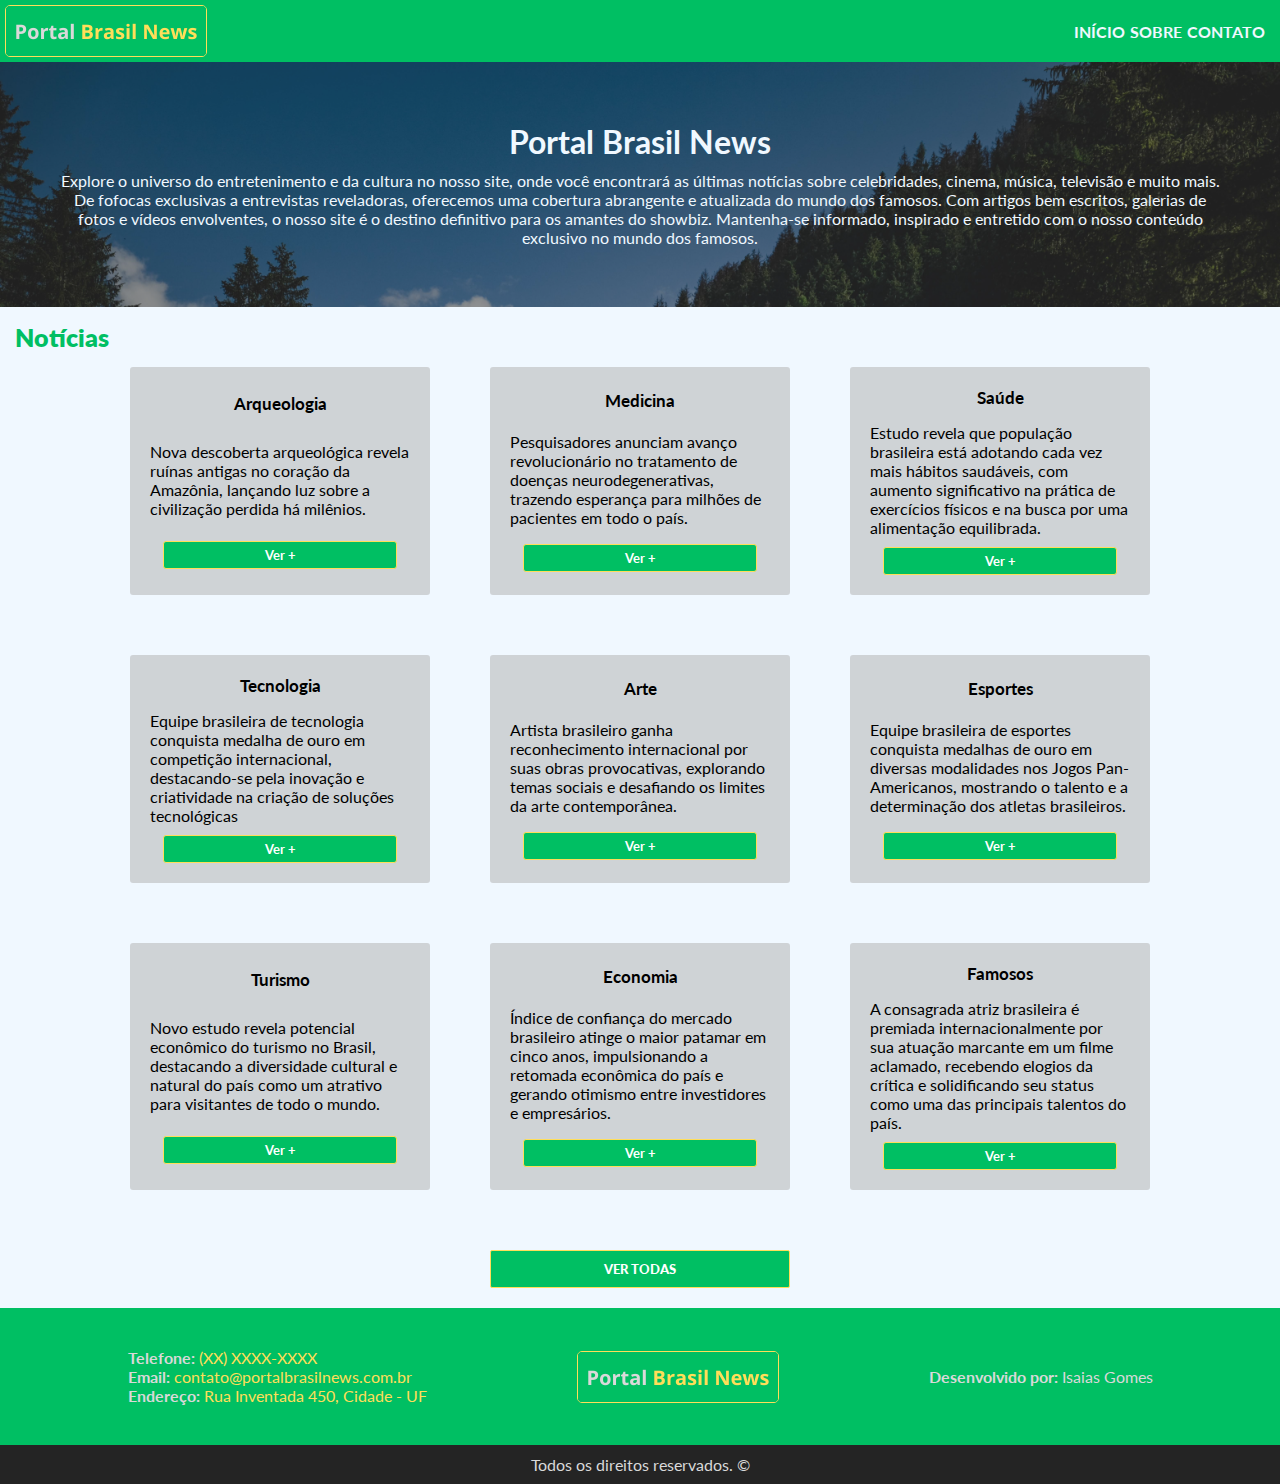
<file: index.html>
<!DOCTYPE html>
<html lang="pt-br">
<head>
    <meta charset="UTF-8">
    <meta http-equiv="X-UA-Compatible" content="IE=edge">
    <meta name="viewport" content="width=device-width, initial-scale=1.0">
    <link rel="preconnect" href="https://fonts.googleapis.com">
    <link rel="preconnect" href="https://fonts.gstatic.com" crossorigin>
    <link href="https://fonts.googleapis.com/css2?family=Lato:wght@400;700;900&display=swap" rel="stylesheet">
    <link rel="shortcut icon" href="assets/favicon.png" type="image/x-icon">
    <link rel="stylesheet" href="style.css">
    <title>Portal Brasil News - O melhor portal de noticias do pais</title>
</head>
<body>
    <section id="header">
        <img src="assets/logo.png" alt="Logo" id="logo">
        <nav id="navbar">
            <a href="index.html">Início</a>
            <a href="pages/about.html">Sobre</a>
            <a href="#address">Contato</a>
        </nav>
    </section>

    <section id="banner">
        <div>
            <h1>Portal Brasil News</h1>
            <p>Explore o universo do entretenimento e da cultura no nosso site, onde você encontrará as últimas notícias sobre celebridades, cinema, música, televisão e muito mais. De fofocas exclusivas a entrevistas reveladoras, oferecemos uma cobertura abrangente e atualizada do mundo dos famosos. Com artigos bem escritos, galerias de fotos e vídeos envolventes, o nosso site é o destino definitivo para os amantes do showbiz. Mantenha-se informado, inspirado e entretido com o nosso conteúdo exclusivo no mundo dos famosos.</p>
        </div>
    </section>

<section>
    <h2 id="news-title">Notícias</h2>

    <section id="news">
       
        <div class="news-card">
            <h4>Arqueologia</h4>
            <p>Nova descoberta arqueológica revela ruínas antigas no coração da Amazônia, lançando luz sobre a civilização perdida há milênios.</p>
            <button>Ver +</button>
        </div>

        <div class="news-card">
            <h4>Medicina</h4>
            <p>Pesquisadores anunciam avanço revolucionário no tratamento de doenças neurodegenerativas, trazendo esperança para milhões de pacientes em todo o país.</p>
            <button>Ver +</button>
        </div>

        <div class="news-card">
            <h4>Saúde</h4>
            <p>Estudo revela que população brasileira está adotando cada vez mais hábitos saudáveis, com aumento significativo na prática de exercícios físicos e na busca por uma alimentação equilibrada.</p>
            <button>Ver +</button>
        </div>

        <div class="news-card">
            <h4>Tecnologia</h4>
            <p>Equipe brasileira de tecnologia conquista medalha de ouro em competição internacional, destacando-se pela inovação e criatividade na criação de soluções tecnológicas</p>
            <button>Ver +</button>
        </div>

        <div class="news-card">
            <h4>Arte</h4>
            <p>Artista brasileiro ganha reconhecimento internacional por suas obras provocativas, explorando temas sociais e desafiando os limites da arte contemporânea.</p>
            <button>Ver +</button>
        </div>

        <div class="news-card">
            <h4>Esportes</h4>
            <p>Equipe brasileira de esportes conquista medalhas de ouro em diversas modalidades nos Jogos Pan-Americanos, mostrando o talento e a determinação dos atletas brasileiros.</p>
            <button>Ver +</button>
        </div>

        <div class="news-card">
            <h4>Turismo</h4>
            <p>Novo estudo revela potencial econômico do turismo no Brasil, destacando a diversidade cultural e natural do país como um atrativo para visitantes de todo o mundo.</p>
            <button>Ver +</button>
        </div>

        <div class="news-card">
            <h4>Economia</h4>
            <p>Índice de confiança do mercado brasileiro atinge o maior patamar em cinco anos, impulsionando a retomada econômica do país e gerando otimismo entre investidores e empresários.</p>
            <button>Ver +</button>
        </div>

        <div class="news-card">
            <h4>Famosos</h4>
            <p>A consagrada atriz brasileira é premiada internacionalmente por sua atuação marcante em um filme aclamado, recebendo elogios da crítica e solidificando seu status como uma das principais talentos do país.</p>
            <button>Ver +</button>
        </div>

    </section>
    <div class="btn-container">
        <button class="btn-more">Ver todas</button>
    </div>
    
</section>

<section id="info">
    <div class="address" id="address">
        <p><strong>Telefone: </strong> (XX) XXXX-XXXX</p>
        <p><strong>Email: </strong>contato@portalbrasilnews.com.br</p>
        <p>
            <strong>Endereço: </strong>
            Rua Inventada 450, Cidade - UF
        </p>
    </div>
    <img src="assets/logo.png" alt="">
    <div class="creator">
        <p><strong>Desenvolvido por: </strong> <a href="https://github.com/isaiasrpgomes" target="_blank">Isaias Gomes</a></p>
    </div>
</section>

<section id="footer">
    <p>Todos os direitos reservados. ©</p>
</section>
</body>
</html>
</file>
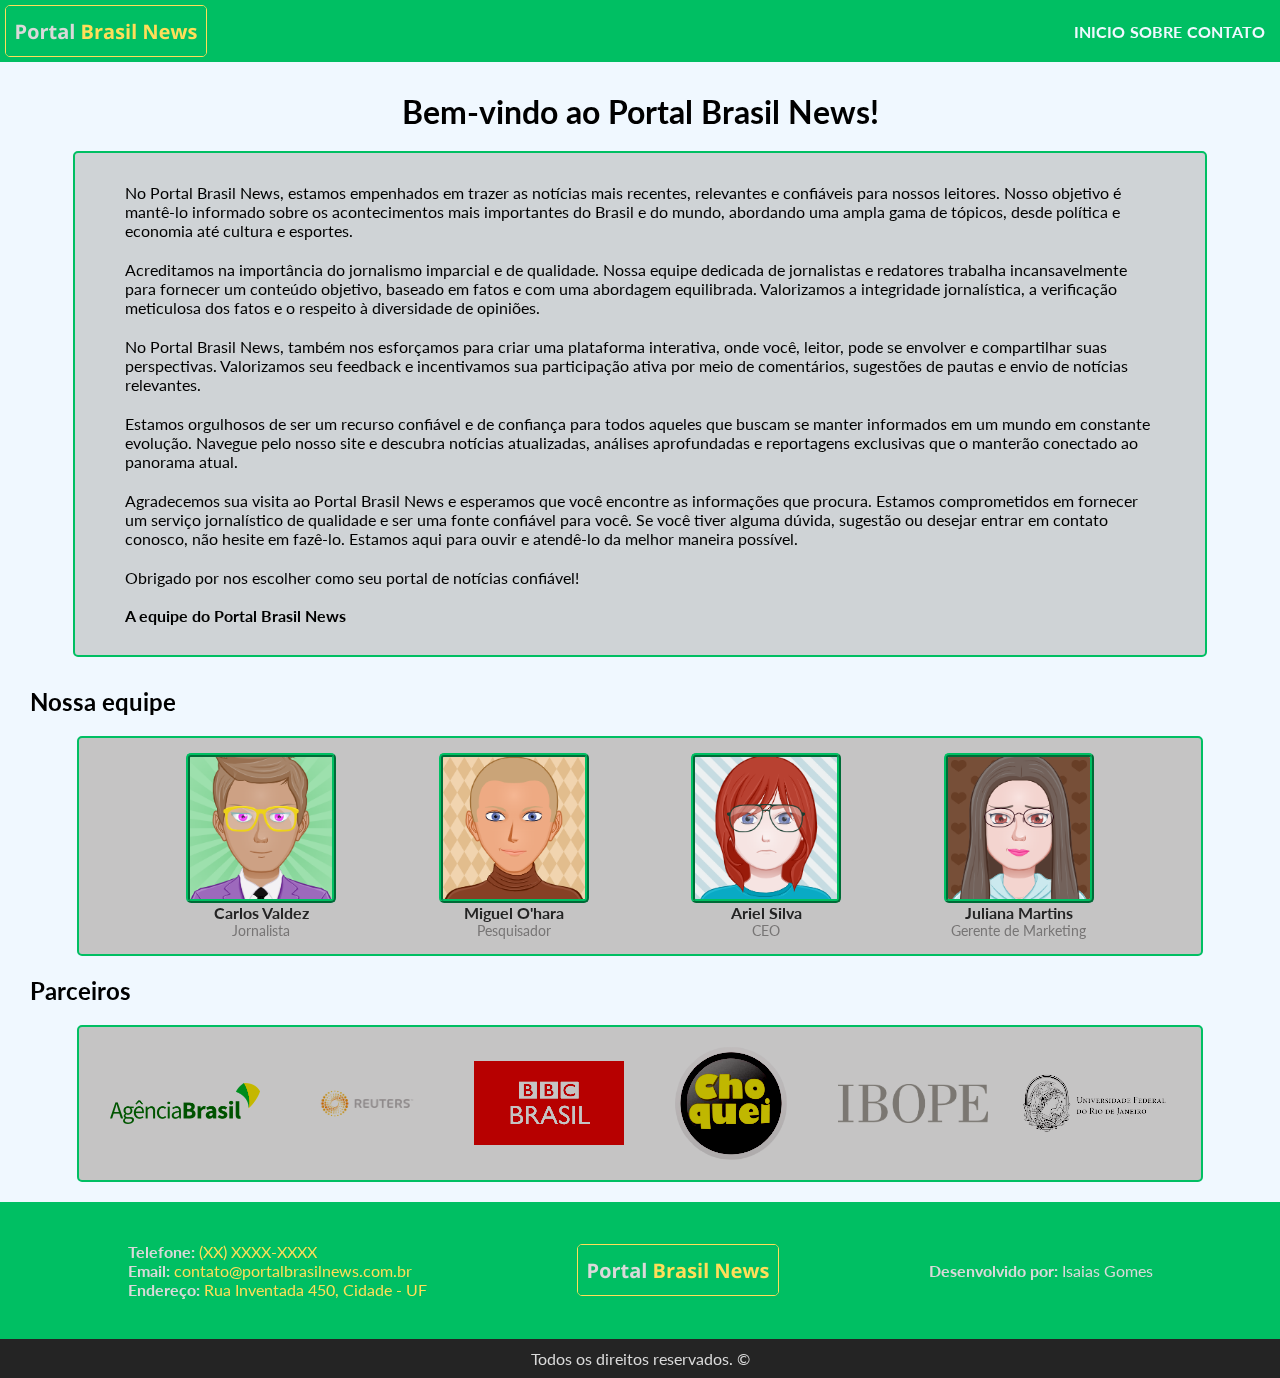
<file: pages/about.html>
<!DOCTYPE html>
<html lang="pt-br">
<head>
    <meta charset="UTF-8">
    <meta name="viewport" content="width=device-width, initial-scale=1.0">
    <link rel="stylesheet" href="../styles/about.css">
    <link rel="preconnect" href="https://fonts.googleapis.com">
    <link rel="preconnect" href="https://fonts.gstatic.com" crossorigin>
    <link href="https://fonts.googleapis.com/css2?family=Lato:wght@400;700;900&display=swap" rel="stylesheet">
    <link rel="shortcut icon" href="../assets/favicon.png" type="image/x-icon">
    <title>Sobre</title>
</head>
<body>
    <section id="header">
        <img src="../assets/logo.png" alt="logo" id="logo">
        <nav id="navbar">
            <a href="../index.html">Inicio</a>
            <a href="about.html">Sobre</a>
            <a href="#address">Contato</a>
        </nav>
    </section>

   <section id="main">
        <h1>Bem-vindo ao Portal Brasil News!</h1>
        <div id="container"> 
            <p>
                No Portal Brasil News, estamos empenhados em trazer as notícias mais recentes, relevantes e confiáveis para nossos leitores. Nosso objetivo é mantê-lo informado sobre os acontecimentos mais importantes do Brasil e do mundo, abordando uma ampla gama de tópicos, desde política e economia até cultura e esportes.
            </p>
            <p>
                Acreditamos na importância do jornalismo imparcial e de qualidade. Nossa equipe dedicada de jornalistas e redatores trabalha incansavelmente para fornecer um conteúdo objetivo, baseado em fatos e com uma abordagem equilibrada. Valorizamos a integridade jornalística, a verificação meticulosa dos fatos e o respeito à diversidade de opiniões.
            </p>
            <p>
                No Portal Brasil News, também nos esforçamos para criar uma plataforma interativa, onde você, leitor, pode se envolver e compartilhar suas perspectivas. Valorizamos seu feedback e incentivamos sua participação ativa por meio de comentários, sugestões de pautas e envio de notícias relevantes.
            </p>
            <p>
                Estamos orgulhosos de ser um recurso confiável e de confiança para todos aqueles que buscam se manter informados em um mundo em constante evolução. Navegue pelo nosso site e descubra notícias atualizadas, análises aprofundadas e reportagens exclusivas que o manterão conectado ao panorama atual.
            </p>
            <p>
                Agradecemos sua visita ao Portal Brasil News e esperamos que você encontre as informações que procura. Estamos comprometidos em fornecer um serviço jornalístico de qualidade e ser uma fonte confiável para você. Se você tiver alguma dúvida, sugestão ou desejar entrar em contato conosco, não hesite em fazê-lo. Estamos aqui para ouvir e atendê-lo da melhor maneira possível.
            </p>
            <p>
                Obrigado por nos escolher como seu portal de notícias confiável! <br><br>

                <strong>A equipe do Portal Brasil News</strong>
            </p>
        </div>
   </section>
    
   <h2 class="team-title">Nossa equipe</h2>
   
   <section id="team">
    <div class="member">
        <img src="../assets/avatar/avatar1.png" class="avatar">
        <h4>Carlos Valdez</h4>
        <p>Jornalista</p>
    </div>
    <div class="member">
        <img src="../assets/avatar/avatar2.png" class="avatar">
        <h4>Miguel O'hara</h4>
        <p>Pesquisador</p>
    </div><div class="member">
        <img src="../assets/avatar/avatar3.png" class="avatar">
        <h4>Ariel Silva</h4>
        <p>CEO</p>
    </div>
    <div class="member">
        <img src="../assets/avatar/avatar4.png" class="avatar">
        <h4>Juliana Martins</h4>
        <p>Gerente de Marketing</p>
    </div>
   </section>

   <h2 class="parceiros-title">Parceiros</h2>

   <section id="parceiros">
        <img src="../assets/parceiros/agencia-brasil.png" alt="Agencia Brasil">
        <img src="../assets/parceiros/reuters.png" alt="">
        <img src="../assets/parceiros/bbc.png" alt="">
        <img src="../assets/parceiros/choquei.jpg" alt="">
        <img src="../assets/parceiros/ibope.png" alt="">
        <img src="../assets/parceiros/ufrj.png" alt="">
    </section>


   <section id="info">
    <div class="address" id="address">
        <p><strong>Telefone: </strong> (XX) XXXX-XXXX</p>
        <p><strong>Email: </strong>contato@portalbrasilnews.com.br</p>
        <p>
            <strong>Endereço: </strong>
            Rua Inventada 450, Cidade - UF
        </p>
    </div>
    <img src="../assets/logo.png" alt="">
    <div class="creator">
        <p><strong>Desenvolvido por: </strong> <a href="https://github.com/isaiasrpgomes" target="_blank">Isaias Gomes</a></p>
    </div>
</section>

<section id="footer">
    <p>Todos os direitos reservados. ©</p>
</section>
</body>
</html>
</file>
<file: style.css>
* {
    margin: 0;
    padding: 0;
    box-sizing: border-box;
    scroll-behavior: smooth;
}

body {
    background-color: aliceblue;
}

#header {
    display: flex;
    flex-direction: row;
    justify-content: space-between;
    background-color: #00bf63;
    padding: 5px;
}

#logo {
    border-radius: 5px;
    border: 1px solid #ffde59;
}

#logo:hover {
    scale: 0.99;
    transition: 0.2s;
}

#navbar {
    display: flex;
    align-items: center;
    gap: 5px;
    padding-right: 10px;
}

#navbar a {
    text-decoration: none;
    color: aliceblue;
    text-transform: uppercase;
    font-size: 16px;
    font-family: 'Lato';
    font-weight: bold;
}

#navbar a:hover {
    color: #ffde59;
    transition: 0.2s;
}

#banner {
    display: flex;
    flex-direction: column;
    align-items: center;
    color: aliceblue;
    font-family: 'Lato', sans-serif;
    background-size: cover;
    background-position: top center;
    background: url('assets/banner.jpg') top center/cover;
    
}

#banner div {
    display: flex;
    flex-direction: column;
    align-items: center;
    text-align: center;
    width: 100%;
    gap: 10px;
    background-color: #24242481;
    padding: 60px 60px;
   
}

#news {
    display: flex;
    justify-content: center;
    flex-wrap: wrap;
    gap: 60px;
    
    
}

 #news-title {
    padding: 15px;
    font-family: 'Lato';
    font-weight: 750;
    color: #00bf63;
    font-size: 25px;
}

.news-card {
    width: 300px;
    font-family: 'Lato';
    background-color: #b3b3b38a;
    padding: 20px;
    display: flex;
    flex-direction: column;
    gap: 10px;
    align-items: center;
    border-radius: 3px;
    justify-content: space-around;
}

.news-card h4 {
    font-size: 17px;
    padding-bottom: 5px;

}

.news-card button {
    width: 90%;
    border: none;
    border-radius: 3px;
    background-color: #00bf63;
    padding: 5px;
    color: white;
    font-family: 'Lato';
    font-weight: 700;
    border: 1px solid #ffde59;
}

.news-card button:hover {
    color: #00bf63;
    background-color: #ffde59;
    border: 1px solid #00bf63;
    transition: 0.2s;
}

.btn-container {
    display: flex;
    justify-content: center;
    margin-top: 60px;
}

.btn-more {
    color: white;
    background-color: #00bf63;
    border: none;
    padding: 10px;
    width: 300px;
    text-transform: uppercase;
    font-family: 'Lato';
    font-weight: 900;
    border-radius: 2px;
    border: 1px solid #ffde59;
}

.btn-more:hover {
    color: #00bf63;
    background-color: #ffde59;
    border: 1px solid #00bf63;
    transition: 0.2s
}

#info {
    display: flex;
    justify-content: center;
    margin-top: 20px;
    background-color: #00bf63;
    padding: 40px 20px;
    align-items: center;
    font-family: 'Lato';
    flex-wrap: wrap;
    gap: 150px;
}

#info img {
    border: 1px solid #ffde59;
    border-radius: 5px;
}

#info img:hover {
    scale: 1.02;
    transition: 0.2s;
}

.address {
    color: #ffde59;
}

.address strong {
    color: #d9d9d9;
}

.creator {
    color: #d9d9d9;
}

.creator a {
    color: #d9d9d9;
    text-decoration: none;
}

.creator a:hover {
    color: #ffde59;
    transition: 0.2s;
}

#footer {
    display: flex;
    justify-content: center;
    font-family: 'Lato';
    padding: 10px;
    background-color: #242424;
    color: #d9d9d9;
}


@media screen and (max-width: 767px) {
   #info {
    gap: 20px;
    padding: 10px;
   }
   
    #info, #footer {
        font-size: 14px;
    }
}
</file>
<file: styles/about.css>
* {
    margin: 0;
    padding: 0;
    box-sizing: border-box;
    scroll-behavior: smooth;
    font-family: 'Lato', sans-serif;
}

body {
    background-color: aliceblue;
}

#header {
    display: flex;
    flex-direction: row;
    justify-content: space-between;
    background-color: #00bf63;
    padding: 5px;
}

#logo {
    border-radius: 5px;
    border: 1px solid #ffde59;
}

#logo:hover {
    scale: 0.99;
    transition: 0.2s;
}

#navbar {
    display: flex;
    align-items: center;
    gap: 5px;
    padding-right: 10px;
}

#navbar a {
    text-decoration: none;
    color: aliceblue;
    text-transform: uppercase;
    font-size: 16px;
    font-family: 'Lato';
    font-weight: bold;
}

#navbar a:hover {
    color: #ffde59;
    transition: 0.2s;
}

#main {
    display: flex;
    flex-direction: column;
    justify-content: center;
    align-items: center;
    padding: 30px 10px;

}

#main h1 {
    padding-bottom: 20px;
}

#container {
    background-color: #b3b3b38a;
    padding: 20px 0;
    width: 90%;
    border-radius: 5px;
    border:  2px solid #00bf63;
}

#container p {
    padding: 10px 50px;
}

.team-title {
    padding-left: 30px;
    padding-bottom: 20px;
}

#team {
    display: flex;
    flex-wrap: wrap;
    justify-content: space-evenly;
    gap: 10px;
    padding: 15px;
    background-color: #c5c4c4;
    margin: 0 6%;
    border: 2px solid #00bf63;
    border-radius: 5px;
}

.member {
    display: flex;
    flex-direction: column;
    align-items: center;
}

.member h4 {
    color: #242424;
}

.member p {
    font-size: 14px;
    color: #777575;
}

#team .avatar {
    width: 150px;
    border: 4px ridge #00bf63;
    border-radius: 5px;
}

#team .avatar:hover {
    scale: 1.01;
    transition: 0.1s;
}

.parceiros-title {
    padding-left: 30px;
    padding-top: 20px;
}

#parceiros {
    display: flex;
    background-color: #c5c4c4;
    flex-wrap: wrap;
    justify-content: space-around;
    align-items: center;
    gap: 10px;
    padding: 20px;
    margin: 20px 6%;
    border: 2px solid #00bf63;
    border-radius: 5px;
}

#parceiros img {
    width: 150px;
    aspect-ratio: 4/3;
    object-fit: contain;
    mix-blend-mode: color-burn;
}

#parceiros img:hover {
    scale: 1.05;
    transition: 0.1s;
}

#info {
    display: flex;
    justify-content: center;
    margin-top: 20px;
    background-color: #00bf63;
    padding: 40px 20px;
    align-items: center;
    flex-wrap: wrap;
    gap: 150px;
}

#info img {
    border: 1px solid #ffde59;
    border-radius: 5px;
}

#info img:hover {
    scale: 1.02;
    transition: 0.2s;
}

.address {
    color: #ffde59;
}

.address strong {
    color: #d9d9d9;
}

.creator {
    color: #d9d9d9;
}

.creator a {
    color: #d9d9d9;
    text-decoration: none;
}

.creator a:hover {
    color: #ffde59;
    transition: 0.2s;
}

#footer {
    display: flex;
    justify-content: center;
    font-family: 'Lato';
    padding: 10px;
    background-color: #242424;
    color: #d9d9d9;
}

@media screen and (max-width: 767px) {
   #info {
    gap: 20px;
    padding: 10px;
   }
   
   #info, #footer {
    font-size: 14px;
}
}
</file>
